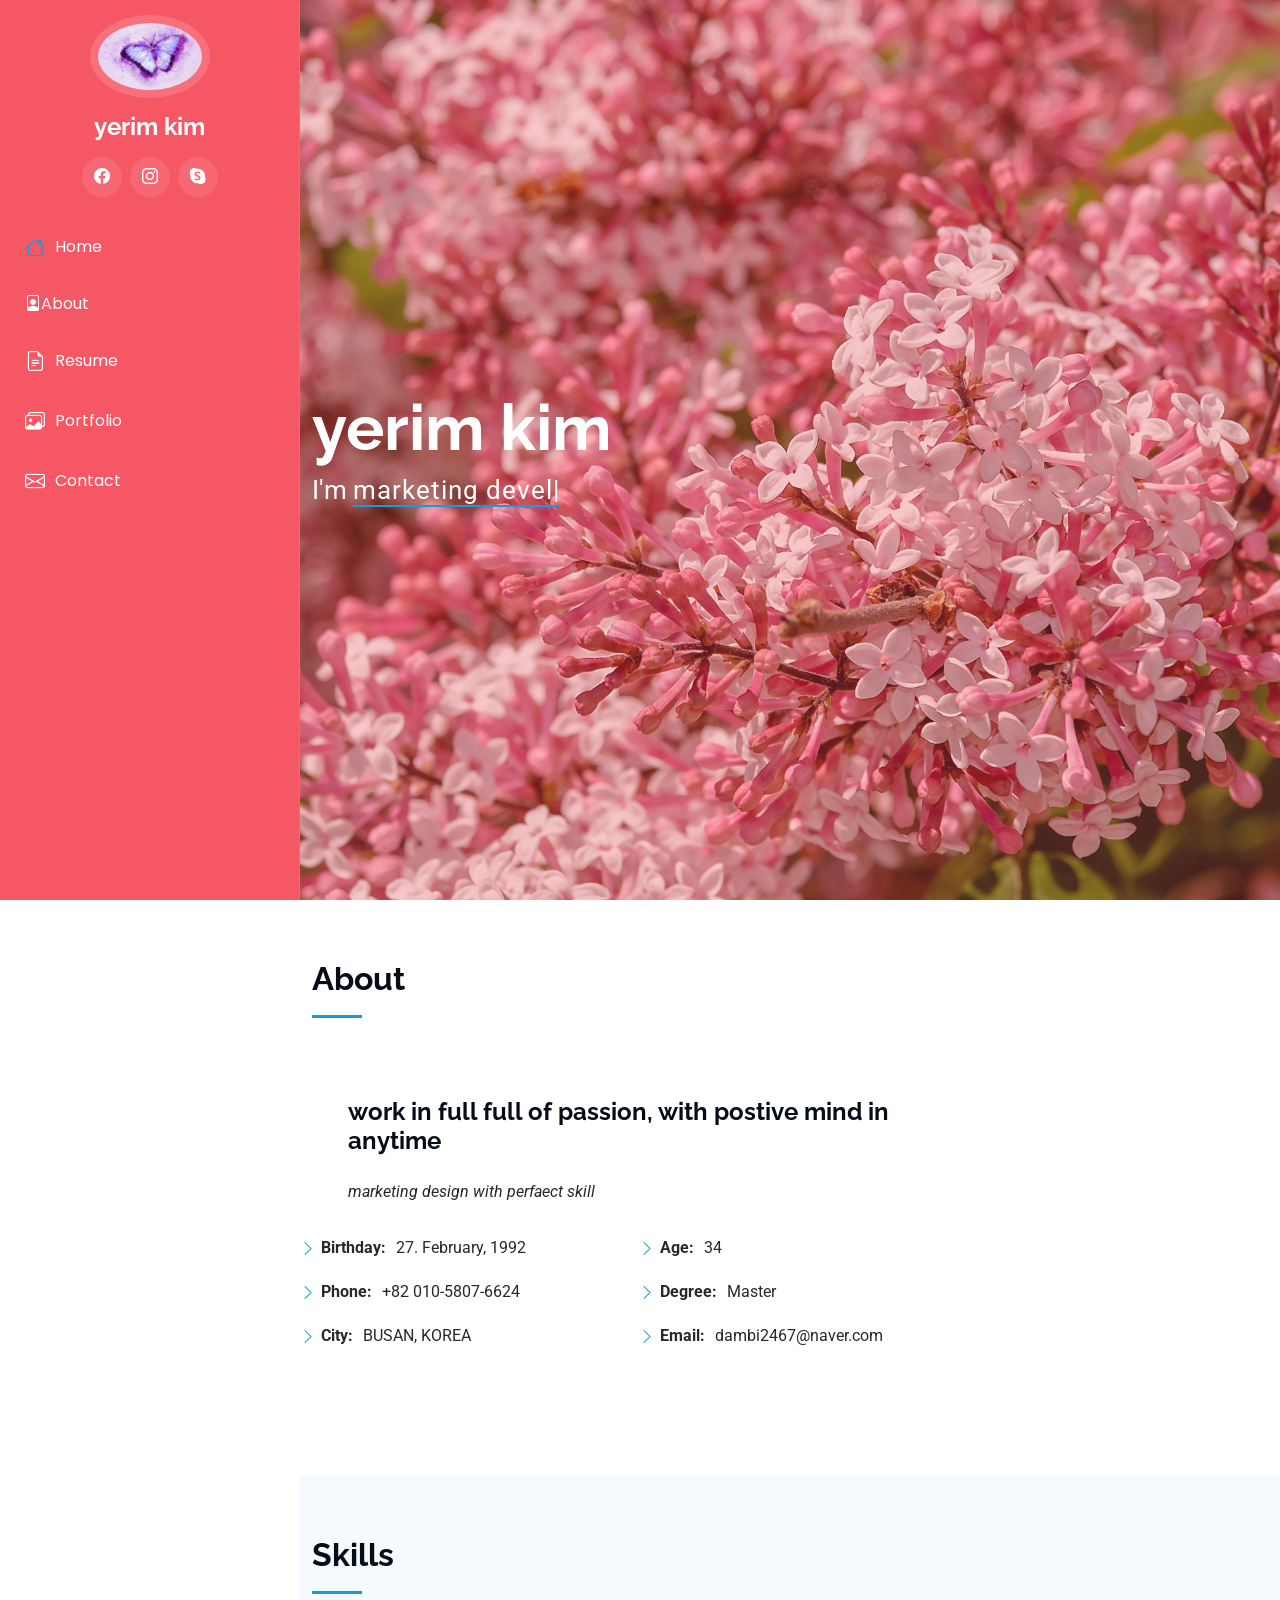
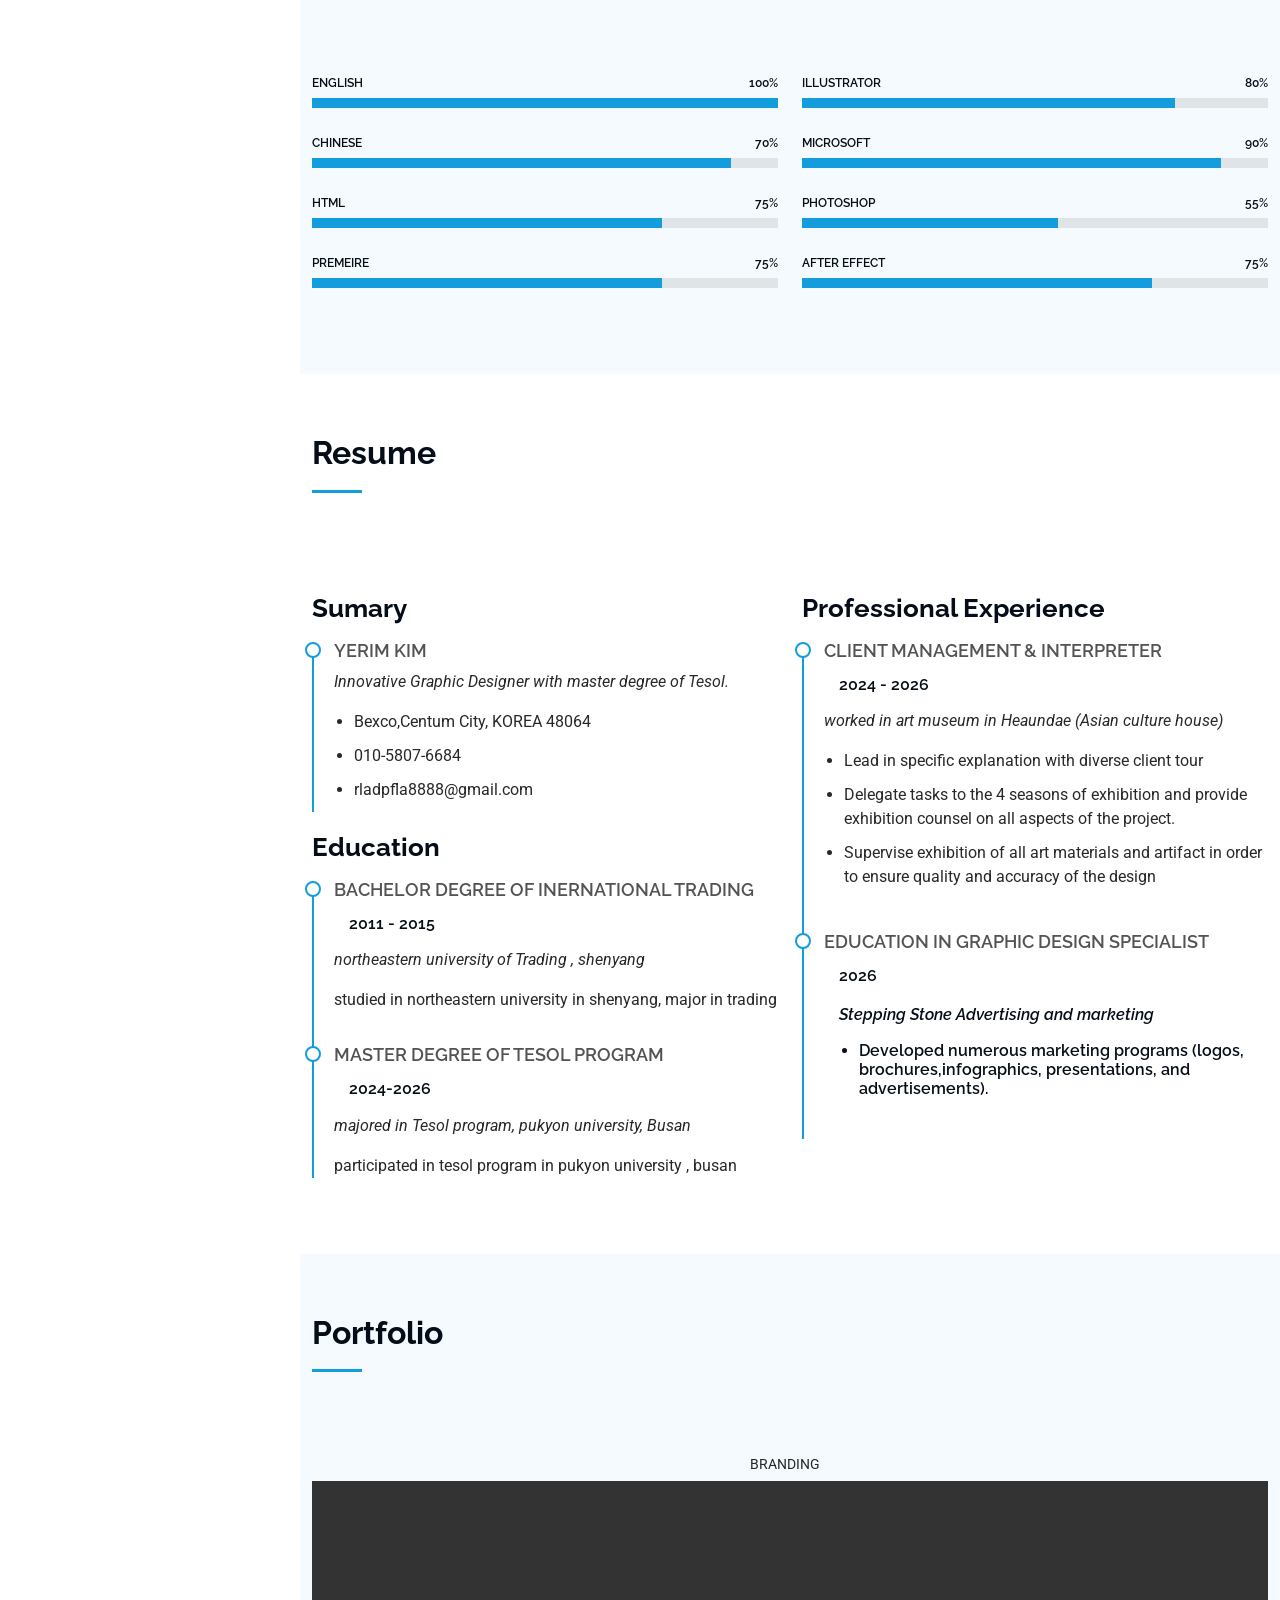
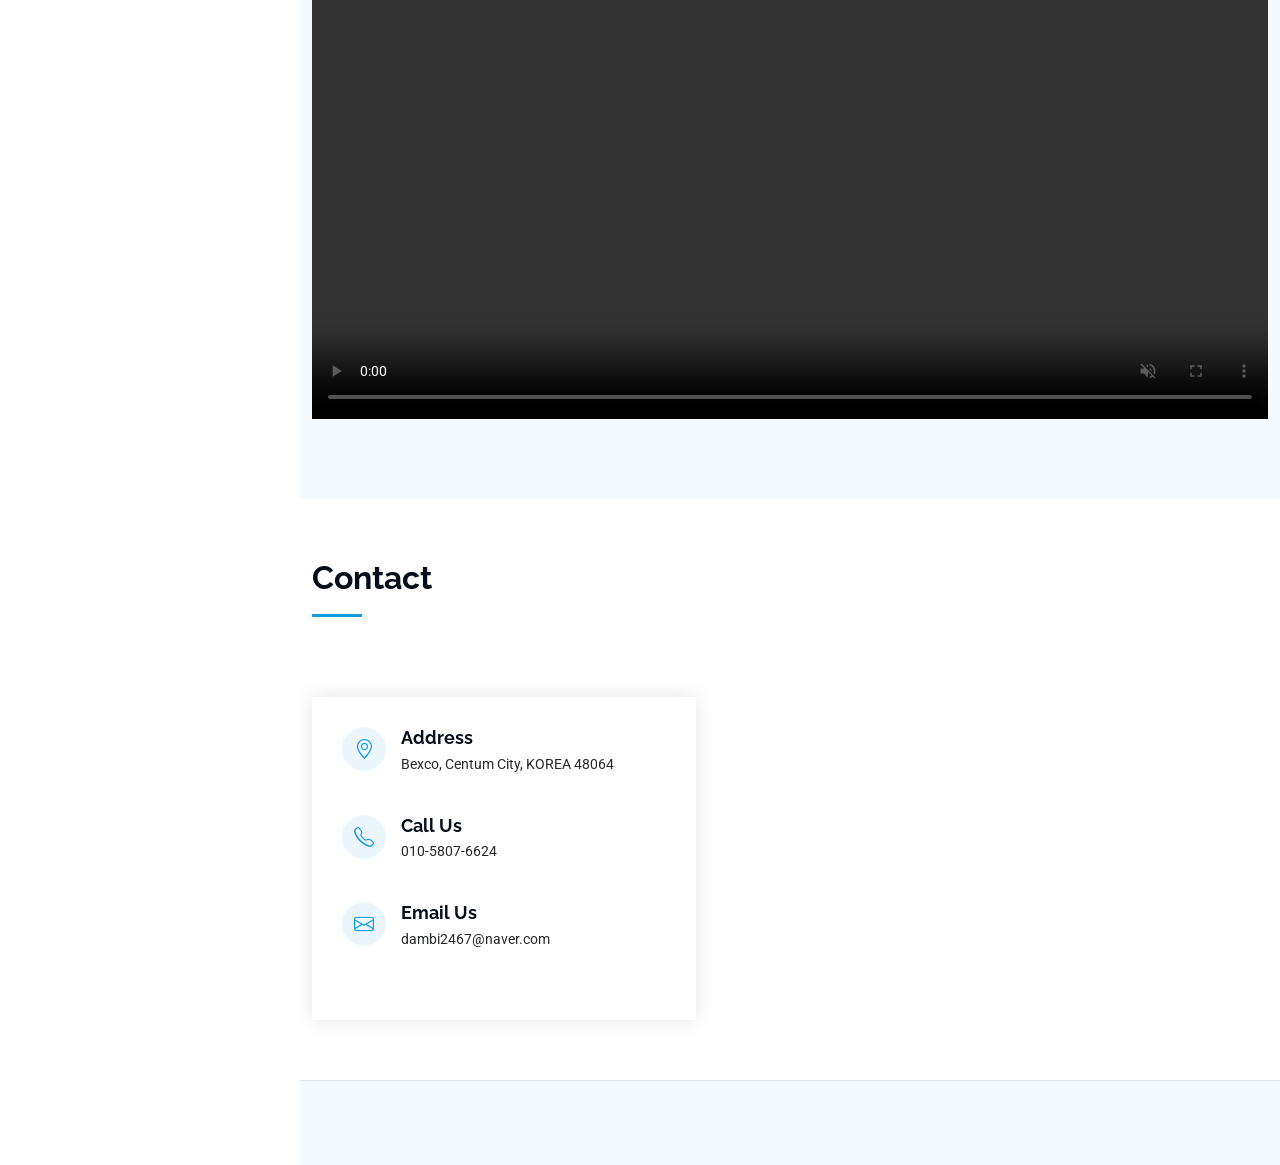
<file: index.html>
<!DOCTYPE html>
<html lang="en">

<head>
  <meta charset="utf-8">
  <meta content="width=device-width, initial-scale=1.0" name="viewport">
  <title>Index - iPortfolio Bootstrap Template</title>
  <meta content="" name="description">
  <meta content="" name="keywords">

  <!-- Favicons -->
  <link href="./milaoktasafitri-astronomy-9746537_1920.png" rel="icon">
  <link href="assets/img/apple-touch-icon.png" rel="apple-touch-icon">

  <!-- Fonts -->
  <link href="https://fonts.googleapis.com" rel="preconnect">
  <link href="https://fonts.gstatic.com" rel="preconnect" crossorigin>
  <link href="https://fonts.googleapis.com/css2?family=Roboto:ital,wght@0,100;0,300;0,400;0,500;0,700;0,900;1,100;1,300;1,400;1,500;1,700;1,900&family=Poppins:ital,wght@0,100;0,200;0,300;0,400;0,500;0,600;0,700;0,800;0,900;1,100;1,200;1,300;1,400;1,500;1,600;1,700;1,800;1,900&family=Raleway:ital,wght@0,100;0,200;0,300;0,400;0,500;0,600;0,700;0,800;0,900;1,100;1,200;1,300;1,400;1,500;1,600;1,700;1,800;1,900&display=swap" rel="stylesheet">

  <!-- Vendor CSS Files -->
  <link href="assets/vendor/bootstrap/css/bootstrap.min.css" rel="stylesheet">
  <link href="assets/vendor/bootstrap-icons/bootstrap-icons.css" rel="stylesheet">
  <link href="assets/vendor/aos/aos.css" rel="stylesheet">
  <link href="assets/vendor/glightbox/css/glightbox.min.css" rel="stylesheet">
  <link href="assets/vendor/swiper/swiper-bundle.min.css" rel="stylesheet">

  <!-- Main CSS File -->
  <link href="assets/css/main.css" rel="stylesheet">

</head>

<body class="index-page">

  <header id="header" class="header dark-background d-flex flex-column">
    <i class="header-toggle d-xl-none bi bi-list"></i>

    <div class="profile-img">
      <img src="./ractapopulous-butterfly-2265010_1920.jpg" height="100"  alt="" class="img-fluid rounded-circle">
    </div>

    <a href="index.html" class="logo d-flex align-items-center justify-content-center">
      <!-- Uncomment the line below if you also wish to use an image logo -->
      <!-- <img src="assets/img/logo.png" alt=""> -->
      <h1 class="sitename"> yerim kim</h1>
    </a>

    <div class="social-links text-center">
    
      <a href="#" class="facebook"><i class="bi bi-facebook"></i></a>
      <a href="#" class="instagram"><i class="bi bi-instagram"></i></a>
      <a href="#" class="google-plus"><i class="bi bi-skype"></i></a>

    </div>

    <nav id="navmenu" class="navmenu">
      <ul>
        <li><a href="#hero" class="active"><i class="bi bi-house navicon"></i>Home</a></li>
        <li><a href="#about"><i class="bi bi-file-person"></i> About</a></li>
        <li><a href="#resume"><i class="bi bi-file-earmark-text navicon"></i> Resume</a></li>
        <li><a href="#portfolio"><i class="bi bi-images navicon"></i> Portfolio</a></li>
      
        <li><a href="#contact"><i class="bi bi-envelope navicon"></i> Contact</a></li>
      </ul>
    </nav>

  </header>

  <main class="main">

    <!-- Hero Section -->
    <section id="hero" class="hero section dark-background">

      <img src="./couleur-lilac-3358741_1920.jpg" alt="" data-aos="fade-in" class="">

      <div class="container" data-aos="fade-up" data-aos-delay="100">
        <h2>yerim kim </h2>
        <p>I'm <span class="typed" data-typed-items=" marketing developer, interpreter., Freelancer.,"></span><span class="typed-cursor typed-cursor--blink" aria-hidden="true"></span><span class="typed-cursor typed-cursor--blink" aria-hidden="true"></span></p>
      </div>

    </section><!-- /Hero Section -->

    <!-- About Section -->
    <section id="about" class="about section">

      <!-- Section Title -->
      <div class="container section-title" data-aos="fade-up">
        <h2>About</h2>
        <p></p>
      </div><!-- End Section Title -->

        
          <div class="col-lg-8 content"  >
            <h2 class="ms-5"> work in full full of passion, with postive mind in anytime </h2>
            <p class="fst-italic py-3 ms-5">
             marketing design with perfaect skill
            </p>
            <div class="row">
              <div class="col-lg-6">
                <ul>
                  <li><i class="bi bi-chevron-right"></i> <strong>Birthday:</strong> <span>27. February, 1992</span></li>
                
                  <li><i class="bi bi-chevron-right"></i> <strong>Phone:</strong> <span> +82 010-5807-6624</span></li>
                  <li><i class="bi bi-chevron-right"></i> <strong>City:</strong> <span> BUSAN, KOREA</span></li>
                </ul>
              </div>
              <div class="col-lg-6">
                <ul>  
                  <li><i class="bi bi-chevron-right"></i> <strong>Age:</strong> <span>34</span></li>
                  <li><i class="bi bi-chevron-right"></i> <strong>Degree:</strong> <span>Master</span></li>
                  <li><i class="bi bi-chevron-right"></i> <strong>Email:</strong> <span>dambi2467@naver.com</span></li>
                    
                </ul>
              </div> 
            </div>
            <p class="py-3">
               
            </p>
          </div>
        </div>

      </div>

    </section><!-- /About Section -->

 
          


        </div>

      </div>

    </section><!-- /Stats Section -->

    <!-- Skills Section -->
    <section id="skills" class="skills section light-background">

      <!-- Section Title -->
      <div class="container section-title" data-aos="fade-up">
        <h2>Skills</h2>
        <p></p>
      </div><!-- End Section Title -->

      <div class="container" data-aos="fade-up" data-aos-delay="100">

        <div class="row skills-content skills-animation">

          <div class="col-lg-6">

            <div class="progress">
              <span class="skill"><span>ENGLISH</span> <i class="val">100%</i></span>
              <div class="progress-bar-wrap">
                <div class="progress-bar" role="progressbar" aria-valuenow="100" aria-valuemin="0" aria-valuemax="100"></div>
              </div>
            </div><!-- End Skills Item -->

            <div class="progress">
              <span class="skill"><span>CHINESE</span> <i class="val">70%</i></span>
              <div class="progress-bar-wrap">
                <div class="progress-bar" role="progressbar" aria-valuenow="90" aria-valuemin="0" aria-valuemax="100"></div>
              </div>
            </div><!-- End Skills Item -->

            <div class="progress">
              <span class="skill"><span>html</span> <i class="val">75%</i></span>
              <div class="progress-bar-wrap">
                <div class="progress-bar" role="progressbar" aria-valuenow="75" aria-valuemin="0" aria-valuemax="100"></div>
              </div>
            </div><!-- End Skills Item -->

            <div class="progress">
              <span class="skill"><span>premeire</span> <i class="val">75%</i></span>
              <div class="progress-bar-wrap">
                <div class="progress-bar" role="progressbar" aria-valuenow="75" aria-valuemin="0" aria-valuemax="100"></div>
              </div>
            </div><!-- End Skills Item -->

            

          </div>

          <div class="col-lg-6">

            <div class="progress">
              <span class="skill"><span>ILLUSTRATOR </span> <i class="val">80%</i></span>
              <div class="progress-bar-wrap">
                <div class="progress-bar" role="progressbar" aria-valuenow="80" aria-valuemin="0" aria-valuemax="100"></div>
              </div>
            </div><!-- End Skills Item -->

            <div class="progress">
              <span class="skill"><span>MICROSOFT</span> <i class="val">90%</i></span>
              <div class="progress-bar-wrap">
                <div class="progress-bar" role="progressbar" aria-valuenow="90" aria-valuemin="0" aria-valuemax="100"></div>
              </div>
            </div><!-- End Skills Item -->

            <div class="progress">
              <span class="skill"><span>Photoshop</span> <i class="val">55%</i></span>
              <div class="progress-bar-wrap">
                <div class="progress-bar" role="progressbar" aria-valuenow="55" aria-valuemin="0" aria-valuemax="100"></div>
              </div>
            </div><!-- End Skills Item -->
               
              <div class="progress">
              <span class="skill"><span>after effect</span> <i class="val">75%</i></span>
              <div class="progress-bar-wrap">
                <div class="progress-bar" role="progressbar" aria-valuenow="75" aria-valuemin="0" aria-valuemax="100"></div>
              </div>
            </div><!-- End Skills Item -->

          </div>

        </div>

      </div>

    </section><!-- /Skills Section -->

    <!-- Resume Section -->
    <section id="resume" class="resume section">

      <!-- Section Title -->
      <div class="container section-title" data-aos="fade-up">
        <h2>Resume</h2>
        <p></p>
      </div><!-- End Section Title -->

      <div class="container">

        <div class="row">

          <div class="col-lg-6" data-aos="fade-up" data-aos-delay="100">
            <h3 class="resume-title">Sumary</h3>

            <div class="resume-item pb-0">
              <h4>yerim kim</h4>
              <p><em>Innovative Graphic Designer with master degree of Tesol.
      
              </em></p>
              <ul>
                <li>Bexco,Centum City, KOREA 48064</li>
                <li>010-5807-6684</li>
                <li>rladpfla8888@gmail.com</li>
              </ul>
            </div><!-- Edn Resume Item -->

            <h3 class="resume-title">Education</h3>
            <div class="resume-item">
              <h4>Bachelor degree of inernational trading </h4>
              <h5>2011 - 2015 </h5>
              <p><em> northeastern university of Trading , shenyang </em></p>
              <p> studied in northeastern university in shenyang, major in trading</p>
            </div><!-- Edn Resume Item -->

            <div class="resume-item">
              <h4>master degree of Tesol program </h4>
              <h5>2024-2026 </h5>
              <p><em> majored in Tesol program, pukyon university, Busan</em></p>
              <p> participated in tesol program in pukyon university , busan</p>
            </div><!-- Edn Resume Item -->

          </div>

          <div class="col-lg-6" data-aos="fade-up" data-aos-delay="200">
            <h3 class="resume-title">Professional Experience</h3>
            <div class="resume-item">
              <h4> client management & interpreter</h4>
              <h5>2024 - 2026</h5>
              <p><em> worked in art museum in Heaundae (Asian culture house)</em></p>
              <ul>
                <li>Lead in specific explanation with diverse client tour </li>
                <li>Delegate tasks to the 4 seasons of exhibition and provide exhibition counsel on all aspects of the project. </li>
                <li>Supervise exhibition of all art materials and artifact in order to ensure quality and accuracy of the design</li>
                 
              </ul>
            </div><!-- Edn Resume Item -->

            <div class="resume-item">
              <h4> education in Graphic design specialist </h4>
              <h5>2026<h5>
              <p><em>Stepping Stone Advertising and marketing  </em></p>
              <ul>
                <li>Developed numerous marketing programs (logos, brochures,infographics, presentations, and advertisements).</li>
             
                
              </ul>
            </div><!-- Edn Resume Item -->

          </div>

        </div>

      </div>

    </section><!-- /Resume Section -->

    <!-- Portfolio Section -->
    <section id="portfolio" class="portfolio section light-background">

      <!-- Section Title -->
      <div class="container section-title" data-aos="fade-up">
        <h2>Portfolio</h2>
        <p> </p>
      </div><!-- End Section Title -->

      <div class="container">

        <div class="isotope-layout" data-default-filter="*" data-layout="masonry" data-sort="original-order">

          <ul class="portfolio-filters isotope-filters" data-aos="fade-up" data-aos-delay="100">
           
            <li data-filter=".filter-branding">Branding</li>
            <div class="ratio ratio-16x9">
              <video  class="img-fluid" controls autoplay muted>
                <source src="./KakaoTalk_20260526_102324051.mp4" type="">
              </video>
            </div>
         
          </ul><!-- End Portfolio Filters -->

         

  
      </div><!-- End Section Title -->

     
      <div class="container" data-aos="fade-up" data-aos-delay="100">

        <div class="swiper init-swiper">
          <script type="application/json" class="swiper-config">
            {
              "loop": true,
              "speed": 600,
              "autoplay": {
                "delay": 5000
              },
              "slidesPerView": "auto",
              "pagination": {
                "el": ".swiper-pagination",
                "type": "bullets",
                "clickable": true
              },
              "breakpoints": {
                "320": {
                  "slidesPerView": 1,
                  "spaceBetween": 40
                },
                "1200": {
                  "slidesPerView": 3,
                  "spaceBetween": 1
                }
              }
            }
          </script>
    
            
            </div><!-- End testimonial item -->

         

      </div>

    </section><!-- /Testimonials Section -->

    <!-- Contact Section -->
    <section id="contact" class="contact section">

      <!-- Section Title -->
      <div class="container section-title" data-aos="fade-up">
        <h2>Contact</h2>
        <p></p>
      </div><!-- End Section Title -->

      <div class="container" data-aos="fade-up" data-aos-delay="100">

        <div class="row gy-4">

          <div class="col-lg-5">

            <div class="info-wrap">
              <div class="info-item d-flex" data-aos="fade-up" data-aos-delay="200">
                <i class="bi bi-geo-alt flex-shrink-0"></i>
                <div>
                  <h3>Address</h3>
                  <p>Bexco, Centum City, KOREA 48064</p>
                </div>
              </div><!-- End Info Item -->

              <div class="info-item d-flex" data-aos="fade-up" data-aos-delay="300">
                <i class="bi bi-telephone flex-shrink-0"></i>
                <div>
                  <h3>Call Us</h3>
                  <p>010-5807-6624</p>
                </div>
              </div><!-- End Info Item -->

              <div class="info-item d-flex" data-aos="fade-up" data-aos-delay="400">
                <i class="bi bi-envelope flex-shrink-0"></i>
                <div>
                  <h3>Email Us</h3>
                  <p>dambi2467@naver.com</p>
                </div>
              </div><!-- End Info Item -->

              
            </div>
          </div>

          
               

              </div>
            </form>
          </div><!-- End Contact Form -->

        </div>

      </div>

    </section><!-- /Contact Section -->

  </main>

  <footer id="footer" class="footer position-relative light-background">

    <div class="container">
      <div class="copyright text-center ">
              </div>
      <div class="credits">
        <!-- All the links in the footer should remain intact. -->
        <!-- You can delete the links only if you've purchased the pro version. -->
        <!-- Licensing information: https://bootstrapmade.com/license/ -->
        <!-- Purchase the pro version with working PHP/AJAX contact form: [buy-url] -->
       
      </div>
    </div>

  </footer>

  <!-- Scroll Top -->
  <a href="#" id="scroll-top" class="scroll-top d-flex align-items-center justify-content-center"><i class="bi bi-arrow-up-short"></i></a>

  <!-- Preloader -->
  <div id="preloader"></div>

  <!-- Vendor JS Files -->
  <script src="assets/vendor/bootstrap/js/bootstrap.bundle.min.js"></script>
  <script src="assets/vendor/php-email-form/validate.js"></script>
  <script src="assets/vendor/aos/aos.js"></script>
  <script src="assets/vendor/typed.js/typed.umd.js"></script>
  <script src="assets/vendor/purecounter/purecounter_vanilla.js"></script>
  <script src="assets/vendor/waypoints/noframework.waypoints.js"></script>
  <script src="assets/vendor/glightbox/js/glightbox.min.js"></script>
  <script src="assets/vendor/imagesloaded/imagesloaded.pkgd.min.js"></script>
  <script src="assets/vendor/isotope-layout/isotope.pkgd.min.js"></script>
  <script src="assets/vendor/swiper/swiper-bundle.min.js"></script>

  <!-- Main JS File -->
  <script src="assets/js/main.js"></script>

</body>

</html>
</file>
<file: assets/css/main.css>
/**
* Template Name: iPortfolio
* Template URL: https://bootstrapmade.com/iportfolio-bootstrap-portfolio-websites-template/
* Updated: Jun 29 2024 with Bootstrap v5.3.3
* Author: BootstrapMade.com
* License: https://bootstrapmade.com/license/
*/

/*--------------------------------------------------------------
# Font & Color Variables
# Help: https://bootstrapmade.com/color-system/
--------------------------------------------------------------*/
/* Fonts */
:root {
  --default-font: "Roboto",  system-ui, -apple-system, "Segoe UI", Roboto, "Helvetica Neue", Arial, "Noto Sans", "Liberation Sans", sans-serif, "Apple Color Emoji", "Segoe UI Emoji", "Segoe UI Symbol", "Noto Color Emoji";
  --heading-font: "Raleway",  sans-serif;
  --nav-font: "Poppins",  sans-serif;
}

/* Global Colors - The following color variables are used throughout the website. Updating them here will change the color scheme of the entire website */
:root { 
  --background-color: #ffffff; /* Background color for the entire website, including individual sections */
  --default-color: #272829; /* Default color used for the majority of the text content across the entire website */
  --heading-color: #050d18; /* Color for headings, subheadings and title throughout the website */
  --accent-color: #149ddd; /* Accent color that represents your brand on the website. It's used for buttons, links, and other elements that need to stand out */
  --surface-color: #ffffff; /* The surface color is used as a background of boxed elements within sections, such as cards, icon boxes, or other elements that require a visual separation from the global background. */
  --contrast-color: #ffffff; /* Contrast color for text, ensuring readability against backgrounds of accent, heading, or default colors. */
}

/* Nav Menu Colors - The following color variables are used specifically for the navigation menu. They are separate from the global colors to allow for more customization options */
:root {
  --nav-color: #ffffff;  /* The default color of the main navmenu links */
  --nav-hover-color: #ffffff; /* Applied to main navmenu links when they are hovered over or active */
  --nav-mobile-background-color: #040b14; /* Used as the background color for mobile navigation menu */
  --nav-dropdown-background-color: #040b14; /* Used as the background color for dropdown items that appear when hovering over primary navigation items */
  --nav-dropdown-color: #a8a9b4; /* Used for navigation links of the dropdown items in the navigation menu. */
  --nav-dropdown-hover-color: #ffffff; /* Similar to --nav-hover-color, this color is applied to dropdown navigation links when they are hovered over. */
}

/* Color Presets - These classes override global colors when applied to any section or element, providing reuse of the sam color scheme. */

.light-background {
  --background-color: #f4fafd;
  --surface-color: #ffffff;
}

.dark-background {
  --background-color: #f55764;
  --default-color: #ffffff;
  --heading-color: #ffffff;
  --surface-color: #151f2b;
  --contrast-color: #ffffff;
}

/* Smooth scroll */
:root {
  scroll-behavior: smooth;
}

/*--------------------------------------------------------------
# General Styling & Shared Classes
--------------------------------------------------------------*/
body {
  color: var(--default-color);
  background-color: var(--background-color);
  font-family: var(--default-font);
}

a {
  color: var(--accent-color);
  text-decoration: none;
  transition: 0.3s;
}

a:hover {
  color: color-mix(in srgb, var(--accent-color), transparent 25%);
  text-decoration: none;
}

h1,
h2,
h3,
h4,
h5,
h6 {
  color: var(--heading-color);
  font-family: var(--heading-font);
}

/* PHP Email Form Messages
------------------------------*/
.php-email-form .error-message {
  display: none;
  background: #df1529;
  color: #ffffff;
  text-align: left;
  padding: 15px;
  margin-bottom: 24px;
  font-weight: 600;
}

.php-email-form .sent-message {
  display: none;
  color: #ffffff;
  background: #059652;
  text-align: center;
  padding: 15px;
  margin-bottom: 24px;
  font-weight: 600;
}

.php-email-form .loading {
  display: none;
  background: var(--surface-color);
  text-align: center;
  padding: 15px;
  margin-bottom: 24px;
}

.php-email-form .loading:before {
  content: "";
  display: inline-block;
  border-radius: 50%;
  width: 24px;
  height: 24px;
  margin: 0 10px -6px 0;
  border: 3px solid var(--accent-color);
  border-top-color: var(--surface-color);
  animation: php-email-form-loading 1s linear infinite;
}

@keyframes php-email-form-loading {
  0% {
    transform: rotate(0deg);
  }

  100% {
    transform: rotate(360deg);
  }
}

/*--------------------------------------------------------------
# Global Header
--------------------------------------------------------------*/
.header {
  color: var(--default-color);
  background-color: var(--background-color);
  position: fixed;
  top: 0;
  left: 0;
  bottom: 0;
  padding: 0 15px;
  width: 300px;
  transition: all ease-in-out 0.3s;
  overflow-y: auto;
  z-index: 997;
  border-right: 1px solid color-mix(in srgb, var(--default-color), transparent 90%);
}

.header .profile-img img {
  margin: 15px auto;
  display: block;
  width: 120px;
  border: 8px solid color-mix(in srgb, var(--default-color), transparent 85%);
}

.header .logo {
  line-height: 1;
  margin-bottom: 15px;
}

.header .logo img {
  max-height: 32px;
  margin-right: 8px;
}

.header .logo h1 {
  font-size: 24px;
  margin: 0;
  font-weight: 700;
  color: var(--heading-color);
}

.header .social-links {
  margin: 0 0 20px 0;
}

.header .social-links a {
  font-size: 16px;
  display: inline-flex;
  align-items: center;
  justify-content: center;
  background: color-mix(in srgb, var(--default-color), transparent 90%);
  color: var(--default-color);
  margin: 0 2px;
  border-radius: 50%;
  text-align: center;
  width: 40px;
  height: 40px;
  transition: 0.3s;
}

.header .social-links a:hover {
  color: var(--contrast-color);
  background: var(--accent-color);
}

@media (min-width: 1200px) {

  .header~main,
  .header~#footer {
    margin-left: 300px;
  }
}

@media (max-width: 1199px) {
  .header {
    left: -100%;
  }
}

.header.header-show {
  left: 0;
}

.header .header-toggle {
  color: var(--contrast-color);
  background-color: var(--accent-color);
  font-size: 22px;
  display: flex;
  align-items: center;
  justify-content: center;
  width: 40px;
  height: 40px;
  border-radius: 50%;
  cursor: pointer;
  position: fixed;
  top: 15px;
  right: 15px;
  z-index: 9999;
  transition: background-color 0.3s;
}

.header .header-toggle:hover {
  color: var(--contrast-color);
  background-color: color-mix(in srgb, var(--accent-color) 90%, white 15%);
}

/*--------------------------------------------------------------
# Navigation Menu
--------------------------------------------------------------*/
.mobile-nav-toggle {
  display: none;
}

.navmenu {
  padding: 0;
  z-index: 9997;
}

.navmenu ul {
  list-style: none;
  padding: 0 0 20px 0;
  margin: 0;
}

.navmenu a,
.navmenu a:focus {
  color: var(--nav-color);
  padding: 15px 10px;
  font-family: var(--nav-font);
  font-size: 16px;
  font-weight: 400;
  display: flex;
  align-items: center;
  white-space: nowrap;
  transition: 0.3s;
  width: 100%;
}

.navmenu a .navicon,
.navmenu a:focus .navicon {
  font-size: 20px;
  margin-right: 10px;
}

.navmenu a .toggle-dropdown,
.navmenu a:focus .toggle-dropdown {
  font-size: 12px;
  line-height: 0;
  margin-left: auto;
  width: 30px;
  height: 30px;
  display: flex;
  align-items: center;
  justify-content: center;
  border-radius: 50%;
  transition: 0.3s;
  flex-shrink: 0;
  background-color: color-mix(in srgb, var(--accent-color), transparent 90%);
}

.navmenu a .toggle-dropdown:hover,
.navmenu a:focus .toggle-dropdown:hover {
  background-color: var(--accent-color);
  color: var(--contrast-color);
}

.navmenu a:hover,
.navmenu .active,
.navmenu .active:focus {
  color: var(--nav-hover-color);
}

.navmenu a:hover .navicon,
.navmenu .active .navicon,
.navmenu .active:focus .navicon {
  color: var(--accent-color);
}

.navmenu .active .toggle-dropdown,
.navmenu .active:focus .toggle-dropdown {
  background-color: var(--accent-color);
  color: var(--contrast-color);
  transform: rotate(180deg);
}

.navmenu .dropdown {
  display: block;
}

.navmenu .dropdown a,
.navmenu .dropdown a:focus {
  color: --nav-dropdown-color;
}

.navmenu .dropdown a:hover,
.navmenu .dropdown .active,
.navmenu .dropdown .active:focus {
  color: var(--nav-dropdown-hover-color);
}

.navmenu .dropdown ul {
  position: static;
  display: none;
  z-index: 99;
  padding: 5px 10px;
  margin: 5px 10px;
  background-color: var(--nav-dropdown-background-color);
  border: 1px solid color-mix(in srgb, var(--default-color), transparent 90%);
  box-shadow: none;
  transition: all 0.5s ease-in-out;
}

.navmenu .dropdown ul ul {
  background-color: rgba(33, 37, 41, 0.1);
}

.navmenu .dropdown>.dropdown-active {
  display: block;
  background-color: rgba(33, 37, 41, 0.03);
}

/*--------------------------------------------------------------
# Global Footer
--------------------------------------------------------------*/
.footer {
  color: var(--default-color);
  background-color: var(--background-color);
  font-size: 14px;
  padding: 40px 0;
  position: relative;
  border-top: 1px solid color-mix(in srgb, var(--default-color), transparent 90%);
}

.footer .copyright p {
  margin-bottom: 0;
}

.footer .credits {
  margin-top: 4px;
  font-size: 13px;
  text-align: center;
}

/*--------------------------------------------------------------
# Preloader
--------------------------------------------------------------*/
#preloader {
  position: fixed;
  inset: 0;
  z-index: 999999;
  overflow: hidden;
  background: var(--background-color);
  transition: all 0.6s ease-out;
}

#preloader:before {
  content: "";
  position: fixed;
  top: calc(50% - 30px);
  left: calc(50% - 30px);
  border: 6px solid #ffffff;
  border-color: var(--accent-color) transparent var(--accent-color) transparent;
  border-radius: 50%;
  width: 60px;
  height: 60px;
  animation: animate-preloader 1.5s linear infinite;
}

@keyframes animate-preloader {
  0% {
    transform: rotate(0deg);
  }

  100% {
    transform: rotate(360deg);
  }
}

/*--------------------------------------------------------------
# Scroll Top Button
--------------------------------------------------------------*/
.scroll-top {
  position: fixed;
  visibility: hidden;
  opacity: 0;
  right: 15px;
  bottom: -15px;
  z-index: 99999;
  background-color: var(--accent-color);
  width: 44px;
  height: 44px;
  border-radius: 50px;
  transition: all 0.4s;
}

.scroll-top i {
  font-size: 24px;
  color: var(--contrast-color);
  line-height: 0;
}

.scroll-top:hover {
  background-color: color-mix(in srgb, var(--accent-color), transparent 20%);
  color: var(--contrast-color);
}

.scroll-top.active {
  visibility: visible;
  opacity: 1;
  bottom: 15px;
}

/*--------------------------------------------------------------
# Disable aos animation delay on mobile devices
--------------------------------------------------------------*/
@media screen and (max-width: 768px) {
  [data-aos-delay] {
    transition-delay: 0 !important;
  }
}

/*--------------------------------------------------------------
# Global Page Titles & Breadcrumbs
--------------------------------------------------------------*/
.page-title {
  color: var(--default-color);
  background-color: var(--background-color);
  padding: 25px 0;
  position: relative;
}

.page-title h1 {
  font-size: 24px;
  font-weight: 700;
}

.page-title .breadcrumbs ol {
  display: flex;
  flex-wrap: wrap;
  list-style: none;
  padding: 0;
  margin: 0;
  font-size: 14px;
  font-weight: 400;
}

.page-title .breadcrumbs ol li+li {
  padding-left: 10px;
}

.page-title .breadcrumbs ol li+li::before {
  content: "/";
  display: inline-block;
  padding-right: 10px;
  color: color-mix(in srgb, var(--default-color), transparent 70%);
}

/*--------------------------------------------------------------
# Global Sections
--------------------------------------------------------------*/
section,
.section {
  color: var(--default-color);
  background-color: var(--background-color);
  padding: 60px 0;
  overflow: clip;
}

/*--------------------------------------------------------------
# Global Section Titles
--------------------------------------------------------------*/
.section-title {
  padding-bottom: 60px;
  position: relative;
}

.section-title h2 {
  font-size: 32px;
  font-weight: 700;
  margin-bottom: 20px;
  padding-bottom: 20px;
  position: relative;
}

.section-title h2:after {
  content: "";
  position: absolute;
  display: block;
  width: 50px;
  height: 3px;
  background: var(--accent-color);
  left: 0;
  bottom: 0;
}

.section-title p {
  margin-bottom: 0;
}

/*--------------------------------------------------------------
# Hero Section
--------------------------------------------------------------*/
.hero {
  width: 100%;
  min-height: 100vh;
  position: relative;
  padding: 80px 0;
  display: flex;
  align-items: center;
  justify-content: center;
}

.hero img {
  position: absolute;
  inset: 0;
  display: block;
  width: 100%;
  height: 100%;
  object-fit: cover;
  z-index: 1;
}

.hero:before {
  content: "";
  background: color-mix(in srgb, var(--background-color), transparent 70%);
  position: absolute;
  inset: 0;
  z-index: 2;
}

.hero .container {
  position: relative;
  z-index: 3;
}

.hero h2 {
  margin: 0;
  font-size: 64px;
  font-weight: 700;
}

.hero p {
  margin: 5px 0 0 0;
  font-size: 26px;
}

.hero p span {
  letter-spacing: 1px;
  border-bottom: 2px solid var(--accent-color);
}

.hero .social-links {
  margin-top: 25px;
}

.hero .social-links a {
  font-size: 24px;
  display: inline-block;
  color: color-mix(in srgb, var(--default-color), transparent 50%);
  line-height: 1;
  margin-right: 20px;
  transition: 0.3s;
}

.hero .social-links a:hover {
  color: var(--accent-color);
}

@media (max-width: 768px) {
  .hero h2 {
    font-size: 32px;
  }

  .hero p {
    font-size: 20px;
  }
}

/*--------------------------------------------------------------
# About Section
--------------------------------------------------------------*/
.about .content h2 {
  font-weight: 700;
  font-size: 24px;
}

.about .content ul {
  list-style: none;
  padding: 0;
}

.about .content ul li {
  margin-bottom: 20px;
  display: flex;
  align-items: center;
}

.about .content ul strong {
  margin-right: 10px;
}

.about .content ul i {
  font-size: 16px;
  margin-right: 5px;
  color: var(--accent-color);
  line-height: 0;
}

/*--------------------------------------------------------------
# Stats Section
--------------------------------------------------------------*/
.stats .stats-item {
  padding: 30px;
  width: 100%;
}

.stats .stats-item i {
  color: var(--accent-color);
  display: block;
  font-size: 44px;
  float: left;
  line-height: 0;
}

.stats .stats-item .purecounter {
  color: var(--heading-color);
  font-size: 48px;
  line-height: 40px;
  display: block;
  font-weight: 700;
  margin-left: 60px;
}

.stats .stats-item p {
  color: color-mix(in srgb, var(--default-color), transparent 40%);
  padding: 15px 0 0 0;
  margin: 0 0 0 60px;
  font-family: var(--heading-font);
  font-size: 14px;
}

/*--------------------------------------------------------------
# Skills Section
--------------------------------------------------------------*/
.skills .progress {
  height: 60px;
  display: block;
  background: none;
  border-radius: 0;
}

.skills .progress .skill {
  color: var(--heading-color);
  padding: 0;
  margin: 0 0 6px 0;
  text-transform: uppercase;
  display: block;
  font-weight: 600;
  font-family: var(--heading-font);
}

.skills .progress .skill .val {
  float: right;
  font-style: normal;
}

.skills .progress-bar-wrap {
  background: color-mix(in srgb, var(--default-color), transparent 90%);
  height: 10px;
}

.skills .progress-bar {
  width: 1px;
  height: 10px;
  transition: 0.9s;
  background-color: var(--accent-color);
}

/*--------------------------------------------------------------
# Resume Section
--------------------------------------------------------------*/
.resume .resume-title {
  color: var(--heading-color);
  font-size: 26px;
  font-weight: 700;
  margin-top: 20px;
  margin-bottom: 20px;
}

.resume .resume-item {
  padding: 0 0 20px 20px;
  margin-top: -2px;
  border-left: 2px solid var(--accent-color);
  position: relative;
}

.resume .resume-item h4 {
  line-height: 18px;
  font-size: 18px;
  font-weight: 600;
  text-transform: uppercase;
  color: color-mix(in srgb, var(--default-color), transparent 20%);
  margin-bottom: 10px;
}

.resume .resume-item h5 {
  font-size: 16px;
  padding: 5px 15px;
  display: inline-block;
  font-weight: 600;
  margin-bottom: 10px;
}

.resume .resume-item ul {
  padding-left: 20px;
}

.resume .resume-item ul li {
  padding-bottom: 10px;
}

.resume .resume-item:last-child {
  padding-bottom: 0;
}

.resume .resume-item::before {
  content: "";
  position: absolute;
  width: 16px;
  height: 16px;
  border-radius: 50px;
  left: -9px;
  top: 0;
  background: var(--background-color);
  border: 2px solid var(--accent-color);
}

/*--------------------------------------------------------------
# Portfolio Section
--------------------------------------------------------------*/
.portfolio .portfolio-filters {
  padding: 0;
  margin: 0 auto 20px auto;
  list-style: none;
  text-align: center;
}

.portfolio .portfolio-filters li {
  cursor: pointer;
  display: inline-block;
  padding: 0;
  font-size: 14px;
  font-weight: 400;
  margin: 0 10px;
  line-height: 1;
  text-transform: uppercase;
  margin-bottom: 10px;
  transition: all 0.3s ease-in-out;
}

.portfolio .portfolio-filters li:hover,
.portfolio .portfolio-filters li.filter-active {
  color: var(--accent-color);
}

.portfolio .portfolio-filters li:first-child {
  margin-left: 0;
}

.portfolio .portfolio-filters li:last-child {
  margin-right: 0;
}

@media (max-width: 575px) {
  .portfolio .portfolio-filters li {
    font-size: 14px;
    margin: 0 5px;
  }
}

.portfolio .portfolio-content {
  position: relative;
  overflow: hidden;
}

.portfolio .portfolio-content img {
  transition: 0.3s;
}

.portfolio .portfolio-content .portfolio-info {
  opacity: 0;
  position: absolute;
  inset: 0;
  z-index: 3;
  transition: all ease-in-out 0.3s;
  background: rgba(0, 0, 0, 0.6);
  padding: 15px;
}

.portfolio .portfolio-content .portfolio-info h4 {
  font-size: 14px;
  padding: 5px 10px;
  font-weight: 400;
  color: #ffffff;
  display: inline-block;
  background-color: var(--accent-color);
}

.portfolio .portfolio-content .portfolio-info p {
  position: absolute;
  bottom: 10px;
  text-align: center;
  display: inline-block;
  left: 0;
  right: 0;
  font-size: 16px;
  font-weight: 600;
  color: rgba(255, 255, 255, 0.8);
}

.portfolio .portfolio-content .portfolio-info .preview-link,
.portfolio .portfolio-content .portfolio-info .details-link {
  position: absolute;
  left: calc(50% - 40px);
  font-size: 26px;
  top: calc(50% - 14px);
  color: #fff;
  transition: 0.3s;
  line-height: 1.2;
}

.portfolio .portfolio-content .portfolio-info .preview-link:hover,
.portfolio .portfolio-content .portfolio-info .details-link:hover {
  color: var(--accent-color);
}

.portfolio .portfolio-content .portfolio-info .details-link {
  left: 50%;
  font-size: 34px;
  line-height: 0;
}

.portfolio .portfolio-content:hover .portfolio-info {
  opacity: 1;
}

.portfolio .portfolio-content:hover img {
  transform: scale(1.1);
}

/*--------------------------------------------------------------
# Services Section
--------------------------------------------------------------*/
.services .service-item {
  position: relative;
}

.services .service-item .icon {
  background: var(--accent-color);
  display: flex;
  align-items: center;
  justify-content: center;
  width: 54px;
  height: 54px;
  border-radius: 50%;
  transition: 0.5s;
  border: 1px solid var(--accent-color);
  margin-right: 20px;
}

.services .service-item .icon i {
  color: var(--contrast-color);
  font-size: 24px;
  line-height: 0;
}

.services .service-item:hover .icon {
  background: var(--surface-color);
}

.services .service-item:hover .icon i {
  color: var(--accent-color);
}

.services .service-item .title {
  font-weight: 700;
  margin-bottom: 15px;
  font-size: 18px;
}

.services .service-item .title a {
  color: var(--heading-color);
}

.services .service-item .title a:hover {
  color: var(--accent-color);
}

.services .service-item .description {
  line-height: 24px;
  font-size: 14px;
}

/*--------------------------------------------------------------
# Testimonials Section
--------------------------------------------------------------*/
.testimonials .testimonials-carousel,
.testimonials .testimonials-slider {
  overflow: hidden;
}

.testimonials .testimonial-item {
  box-sizing: content-box;
  text-align: center;
  min-height: 320px;
}

.testimonials .testimonial-item .testimonial-img {
  width: 90px;
  border-radius: 50%;
  margin: 0 auto;
}

.testimonials .testimonial-item h3 {
  font-size: 18px;
  font-weight: bold;
  margin: 10px 0 5px 0;
}

.testimonials .testimonial-item h4 {
  font-size: 14px;
  color: color-mix(in srgb, var(--default-color), transparent 20%);
  margin: 0;
}

.testimonials .testimonial-item .quote-icon-left,
.testimonials .testimonial-item .quote-icon-right {
  color: color-mix(in srgb, var(--accent-color), transparent 40%);
  font-size: 26px;
  line-height: 0;
}

.testimonials .testimonial-item .quote-icon-left {
  display: inline-block;
  left: -5px;
  position: relative;
}

.testimonials .testimonial-item .quote-icon-right {
  display: inline-block;
  right: -5px;
  position: relative;
  top: 10px;
  transform: scale(-1, -1);
}

.testimonials .testimonial-item p {
  font-style: italic;
  margin: 0 15px 15px 15px;
  padding: 20px;
  background-color: var(--surface-color);
  position: relative;
  margin-bottom: 35px;
  border-radius: 6px;
  box-shadow: 0px 2px 15px rgba(0, 0, 0, 0.1);
}

.testimonials .testimonial-item p::after {
  content: "";
  width: 0;
  height: 0;
  border-top: 20px solid var(--surface-color);
  border-right: 20px solid transparent;
  border-left: 20px solid transparent;
  position: absolute;
  bottom: -20px;
  left: calc(50% - 20px);
}

.testimonials .swiper-wrapper {
  height: auto;
}

.testimonials .swiper-pagination {
  margin-top: 40px;
  position: relative;
}

.testimonials .swiper-pagination .swiper-pagination-bullet {
  width: 12px;
  height: 12px;
  background-color: var(--background-color);
  opacity: 1;
  border: 1px solid var(--accent-color);
}

.testimonials .swiper-pagination .swiper-pagination-bullet-active {
  background-color: var(--accent-color);
}

/*--------------------------------------------------------------
# Contact Section
--------------------------------------------------------------*/
.contact .info-wrap {
  background-color: var(--surface-color);
  box-shadow: 0px 0px 20px rgba(0, 0, 0, 0.1);
  padding: 30px;
}

@media (max-width: 575px) {
  .contact .info-wrap {
    padding: 20px;
  }
}

.contact .info-item {
  margin-bottom: 40px;
}

.contact .info-item i {
  font-size: 20px;
  color: var(--accent-color);
  background: color-mix(in srgb, var(--accent-color), transparent 92%);
  width: 44px;
  height: 44px;
  display: flex;
  justify-content: center;
  align-items: center;
  border-radius: 50px;
  transition: all 0.3s ease-in-out;
  margin-right: 15px;
}

.contact .info-item h3 {
  padding: 0;
  font-size: 18px;
  font-weight: 700;
  margin-bottom: 5px;
}

.contact .info-item p {
  padding: 0;
  margin-bottom: 0;
  font-size: 14px;
}

.contact .info-item:hover i {
  background: var(--accent-color);
  color: var(--contrast-color);
}

.contact .php-email-form {
  background-color: var(--surface-color);
  height: 100%;
  padding: 30px;
  box-shadow: 0px 0px 20px rgba(0, 0, 0, 0.1);
}

@media (max-width: 575px) {
  .contact .php-email-form {
    padding: 20px;
  }
}

.contact .php-email-form input[type=text],
.contact .php-email-form input[type=email],
.contact .php-email-form textarea {
  font-size: 14px;
  padding: 10px 15px;
  box-shadow: none;
  border-radius: 0;
  color: var(--default-color);
  background-color: var(--surface-color);
  border-color: color-mix(in srgb, var(--default-color), transparent 80%);
}

.contact .php-email-form input[type=text]:focus,
.contact .php-email-form input[type=email]:focus,
.contact .php-email-form textarea:focus {
  border-color: var(--accent-color);
}

.contact .php-email-form input[type=text]::placeholder,
.contact .php-email-form input[type=email]::placeholder,
.contact .php-email-form textarea::placeholder {
  color: color-mix(in srgb, var(--default-color), transparent 70%);
}

.contact .php-email-form button[type=submit] {
  color: var(--contrast-color);
  background: var(--accent-color);
  border: 0;
  padding: 10px 30px;
  transition: 0.4s;
  border-radius: 50px;
}

.contact .php-email-form button[type=submit]:hover {
  background: color-mix(in srgb, var(--accent-color), transparent 25%);
}

/*--------------------------------------------------------------
# Portfolio Details Section
--------------------------------------------------------------*/
.portfolio-details .portfolio-details-slider img {
  width: 100%;
}

.portfolio-details .portfolio-details-slider .swiper-pagination {
  margin-top: 20px;
  position: relative;
}

.portfolio-details .portfolio-details-slider .swiper-pagination .swiper-pagination-bullet {
  width: 12px;
  height: 12px;
  background-color: color-mix(in srgb, var(--default-color), transparent 85%);
  opacity: 1;
}

.portfolio-details .portfolio-details-slider .swiper-pagination .swiper-pagination-bullet-active {
  background-color: var(--accent-color);
}

.portfolio-details .portfolio-info {
  padding: 30px;
  box-shadow: 0px 0 30px rgba(0, 0, 0, 0.1);
}

.portfolio-details .portfolio-info h3 {
  font-size: 22px;
  font-weight: 700;
  margin-bottom: 20px;
  padding-bottom: 20px;
  border-bottom: 1px solid color-mix(in srgb, var(--default-color), transparent 85%);
}

.portfolio-details .portfolio-info ul {
  list-style: none;
  padding: 0;
  font-size: 15px;
}

.portfolio-details .portfolio-info ul li+li {
  margin-top: 10px;
}

.portfolio-details .portfolio-description {
  padding-top: 30px;
}

.portfolio-details .portfolio-description h2 {
  font-size: 26px;
  font-weight: 700;
  margin-bottom: 20px;
}

.portfolio-details .portfolio-description p {
  padding: 0;
  color: color-mix(in srgb, var(--default-color), transparent 30%);
}

/*--------------------------------------------------------------
# Service Details Section
--------------------------------------------------------------*/
.service-details .services-list {
  padding: 10px 30px;
  border: 1px solid color-mix(in srgb, var(--default-color), transparent 90%);
  margin-bottom: 20px;
}

.service-details .services-list a {
  display: block;
  line-height: 1;
  padding: 8px 0 8px 15px;
  border-left: 3px solid color-mix(in srgb, var(--default-color), transparent 70%);
  margin: 20px 0;
  color: color-mix(in srgb, var(--default-color), transparent 20%);
  transition: 0.3s;
}

.service-details .services-list a.active {
  color: var(--heading-color);
  font-weight: 700;
  border-color: var(--accent-color);
}

.service-details .services-list a:hover {
  border-color: var(--accent-color);
}

.service-details .services-img {
  margin-bottom: 20px;
}

.service-details h3 {
  font-size: 26px;
  font-weight: 700;
}

.service-details h4 {
  font-size: 20px;
  font-weight: 700;
}

.service-details p {
  font-size: 15px;
}

.service-details ul {
  list-style: none;
  padding: 0;
  font-size: 15px;
}

.service-details ul li {
  padding: 5px 0;
  display: flex;
  align-items: center;
}

.service-details ul i {
  font-size: 20px;
  margin-right: 8px;
  color: var(--accent-color);
}

/*--------------------------------------------------------------
# Starter Section Section
--------------------------------------------------------------*/
.starter-section {
  /* Add your styles here */
}
</file>
